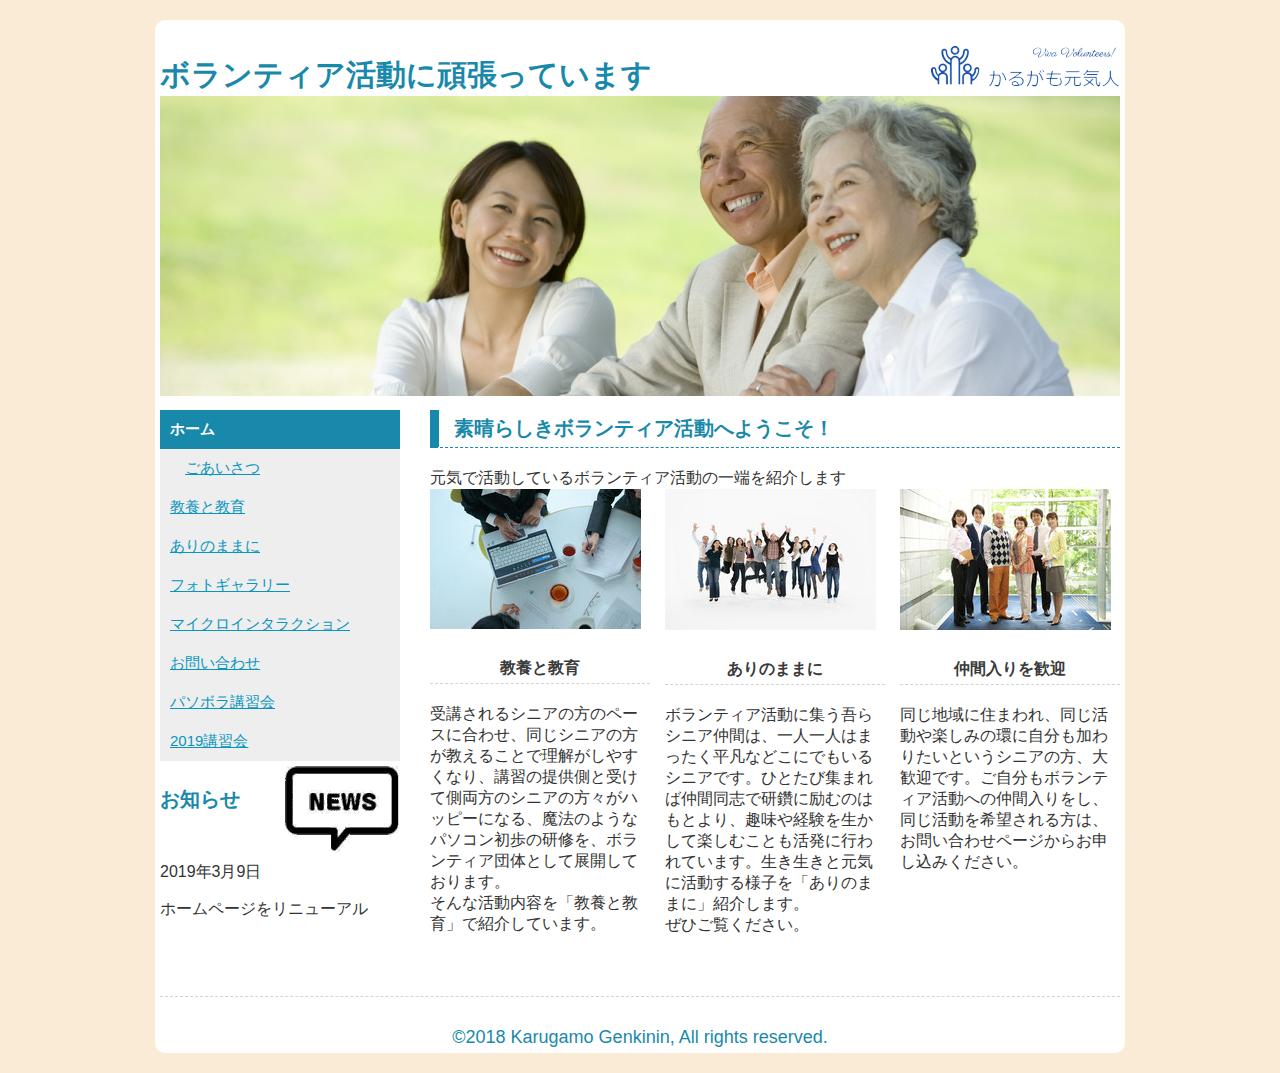
<file: index.html>
<!DOCTYPE html>
<html lang="ja">

<head>
    <meta charset="UTF-8">
    <title>カルガモ元気人</title>
    <link rel="stylesheet" href="css/base.css" type="text/css">
    <link rel="stylesheet" href="css/column3.css" type="text/css">


</head>

<body>
    <div id="container">
        <header>
            <h1>ボランティア活動に頑張っています
            </h1>
            <img src="images/header-1.jpg" alt="">
        </header>
        <main>
            <h1>素晴らしきボランティア活動へようこそ！</h1>
            <p>元気で活動しているボランティア活動の一端を紹介します</p>
            <div class="column">
                <div class="column3">
                    <figure><img src="images/top1.jpg" alt="教養と教育"></figure>
                    <h3>教養と教育</h3>
                    <p>受講されるシニアの方のペースに合わせ、同じシニアの方が教えることで理解がしやすくなり、講習の提供側と受けて側両方のシニアの方々がハッピーになる、魔法のようなパソコン初歩の研修を、ボランティア団体として展開しております。</p>
                    <p>そんな活動内容を「教養と教育」で紹介しています。</p>
                </div>
                <div class="column3">
                    <figure><img src="images/top2.jpg" alt="ありのままに"></figure>
                    <h3>ありのままに</h3>
                    <p>ボランティア活動に集う吾らシニア仲間は、一人一人はまったく平凡などこにでもいるシニアです。ひとたび集まれば仲間同志で研鑽に励むのはもとより、趣味や経験を生かして楽しむことも活発に行われています。生き生きと元気に活動する様子を「ありのままに」紹介します。　<br>
                        ぜひご覧ください。</p>
                </div>
                <div class="column3">
                    <figure><img src="images/top3.jpg" alt="仲間入りを歓迎"></figure>
                    <h3>仲間入りを歓迎</h3>
                    <p>同じ地域に住まわれ、同じ活動や楽しみの環に自分も加わりたいというシニアの方、大歓迎です。ご自分もボランティア活動への仲間入りをし、同じ活動を希望される方は、お問い合わせページからお申し込みください。</p>
                </div>
            </div>

        </main>

        <nav>
            <ul>
                <li><a class="current" href="">ホーム</a></li>
                <li><a class="level2" href="text/goaisatu.html">ごあいさつ</a></li>
                <li><a href="text/kyouyou.html">教養と教育</a></li>
                <li><a href="text/arinomamani.html">ありのままに</a></li>
                <li><a href="text/photogallery.html">フォトギャラリー</a></li>
                <li><a href="">マイクロインタラクション</a></li>
                <li><a href="">お問い合わせ</a></li>
                <li><a href="text/kosyu.html">パソボラ講習会</a></li>
                <li><a href="../../index.html">2019講習会</a></li>
            </ul>
            <figure><img src="images/osirase.gif" alt="osirase"></figure>
            <h1>お知らせ</h1>
            <p class="clear">2019年3月9日</p>
            <p>ホームページをリニューアル</p>
        </nav>

        <footer>
            <p>©2018 Karugamo Genkinin, All rights reserved.</p>
        </footer>
    </div>
</body>

</html>
</file>
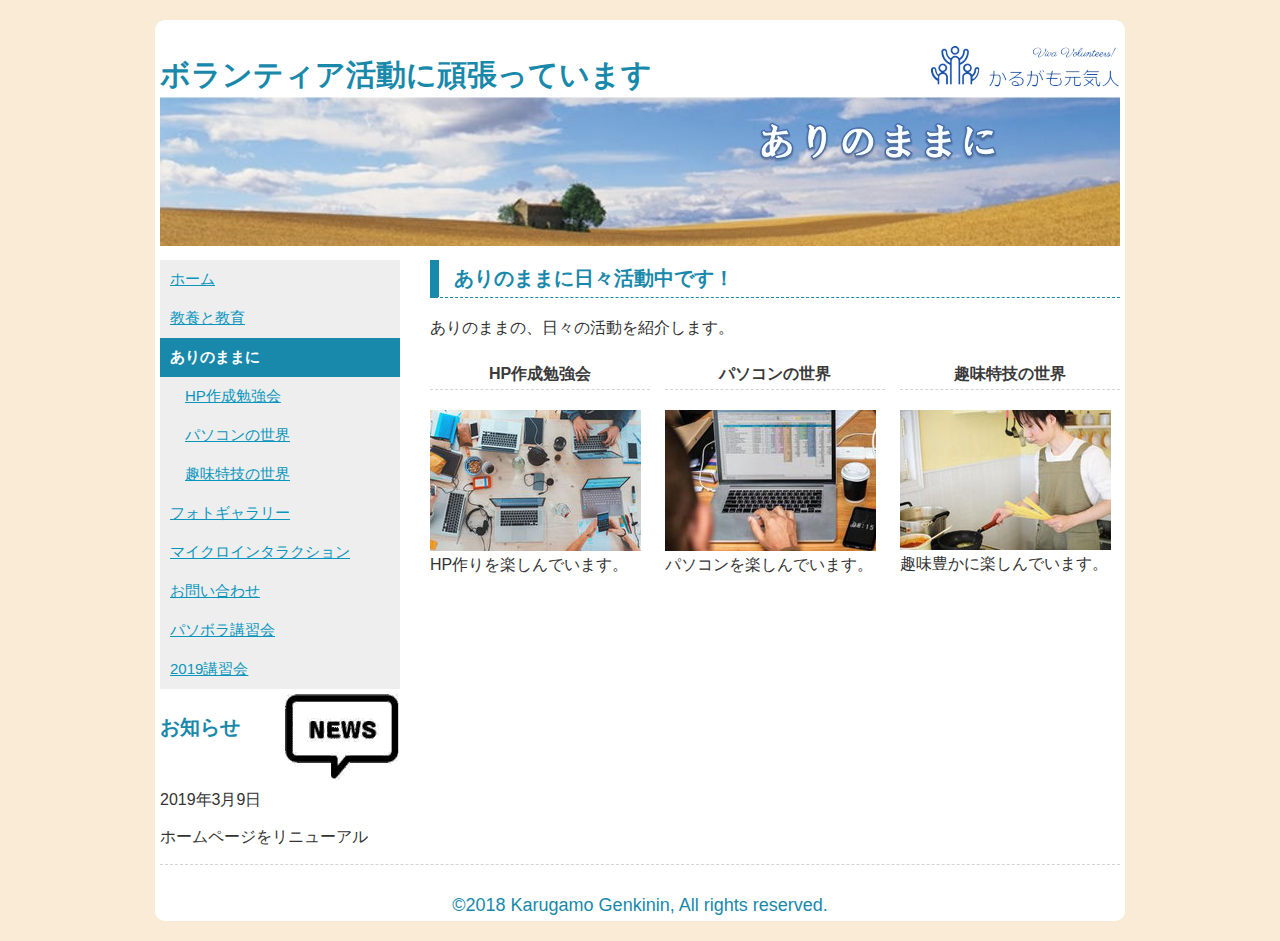
<file: text/arinomamani.html>
<!DOCTYPE html>
<html lang="ja">

<head>
    <meta charset="UTF-8">
    <title>カルガモ元気人</title>
    <link rel="stylesheet" href="../css/base.css" type="text/css">
    <link rel="stylesheet" href="../css/goaisatu.css" type="text/css">
    <link rel="stylesheet" href="../css/column3.css" type="text/css">



</head>

<body>
    <div id="container">
        <header>
            <h1>ボランティア活動に頑張っています
            </h1>
            <img src="../images/header-arinomamani.jpg" alt="">
        </header>
        <main>
            <h1>ありのままに日々活動中です！</h1>
            <p>ありのままの、日々の活動を紹介します。</p>
            <div class="column">
                <div class="column3">
                    <h3>HP作成勉強会</h3>
                    <figure><a href="hpbenkyou.html"><img src="../images/arinomamani1.jpg" alt=""></a>
                        <figcaption>HP作りを楽しんでいます。
                        </figcaption>
                    </figure>
                </div>
                <div class="column3">
                    <h3>パソコンの世界</h3>
                    <figure><a href="pasocon_pw.html"><img src="../images/arinomamani2.jpg" alt=""></a>
                        <figcaption>パソコンを楽しんでいます。
                        </figcaption>
                    </figure>
                </div>
                <div class="column3">
                    <h3>趣味特技の世界</h3>
                    <figure><a href="hobby.html"><img src="../images/arinomamani3.jpg" alt=""></a>
                        <figcaption>趣味豊かに楽しんでいます。
                        </figcaption>
                    </figure>
                </div>
            </div>
        </main>
        <nav>
            <ul>
                <li><a href="../index.html">ホーム</a></li>
                <!--    <li><a class="level2 current2" href="">ごあいさつ</a></li>-->
                <li><a href="kyouyou.html">教養と教育</a></li>
                <li><a class="current" href="">ありのままに</a></li>
                <li><a class="level2" href="hpbenkyou.html">HP作成勉強会</a></li>
                <li><a class="level2" href="">パソコンの世界</a></li>
                <li><a class="level2" href="">趣味特技の世界</a></li>
                <li><a href="photogallery.html">フォトギャラリー</a></li>
                <li><a href="micro.html">マイクロインタラクション</a></li>
                <li><a href="">お問い合わせ</a></li>
                <li><a href="kosyu.html">パソボラ講習会</a></li>
                <li><a href="http://kanto.me/pasobora10/30/index.html">2019講習会</a></li>
            </ul>
            <figure><img src="../images/osirase.gif" alt="osirase"></figure>

            <h1>お知らせ</h1>
            <p class="clear">2019年3月9日</p>
            <p>ホームページをリニューアル</p>
        </nav>

        <footer>
            <p>©2018 Karugamo Genkinin, All rights reserved.</p>
        </footer>
    </div>
</body>

</html>
</file>
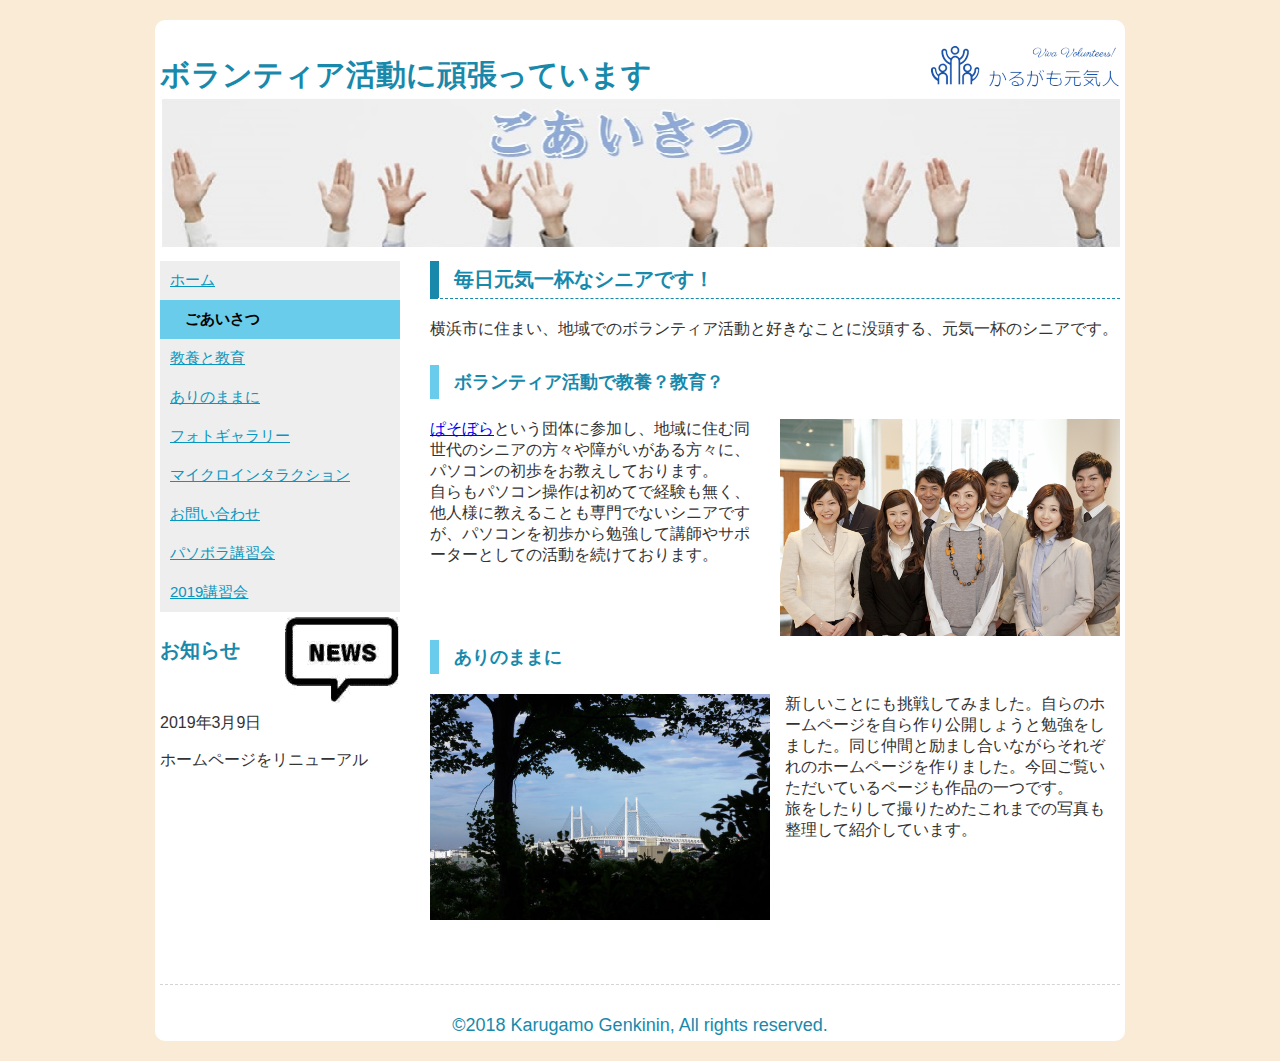
<file: text/goaisatu.html>
<!DOCTYPE html>
<html lang="ja">

<head>
    <meta charset="UTF-8">
    <title>カルガモ元気人</title>
    <link rel="stylesheet" href="../css/base.css" type="text/css">
    <link rel="stylesheet" href="../css/goaisatu.css" type="text/css">


</head>

<body>
    <div id="container">
        <header>
            <h1>ボランティア活動に頑張っています</h1>
            <img src="../images/header-aisatu.jpg" width="960" alt="">
        </header>
        <main>
            <h1>毎日元気一杯なシニアです！</h1>
            <p>横浜市に住まい、地域でのボランティア活動と好きなことに没頭する、元気一杯のシニアです。</p>
            <h2>ボランティア活動で教養？教育？</h2>
            <figure class="right"><img src="../images/aisatu1.jpg" width="340" alt=""></figure>
            <p><a href="https://pasoboranet.sakura.ne.jp/">ぱそぼら</a>という団体に参加し、地域に住む同世代のシニアの方々や障がいがある方々に、パソコンの初歩をお教えしております。</p>
            <p>自らもパソコン操作は初めてで経験も無く、他人様に教えることも専門でないシニアですが、パソコンを初歩から勉強して講師やサポーターとしての活動を続けております。</p>




            <h2 class="clear">ありのままに</h2>
            <figure class="left"><img src="../images/aisatu2.jpg" width="340" alt=""></figure>
            <p>新しいことにも挑戦してみました。自らのホームページを自ら作り公開しょうと勉強をしました。同じ仲間と励まし合いながらそれぞれのホームページを作りました。今回ご覧いただいているページも作品の一つです。<br>



                旅をしたりして撮りためたこれまでの写真も整理して紹介しています。</p>
        </main>

        <nav>
            <ul>
                <li><a href="../index.html">ホーム</a></li>
                <li><a class="level2 current2" href="">ごあいさつ</a></li>
                <li><a href="kyouyou.html">教養と教育</a></li>
                <li><a href="arinomamani.html">ありのままに</a></li>
                <li><a href="photogallery.html">フォトギャラリー</a></li>
                <li><a href="">マイクロインタラクション</a></li>
                <li><a href="">お問い合わせ</a></li>
                <li><a href="kosyu.html">パソボラ講習会</a></li>
                <li><a href="http://kanto.me/pasobora10/30/index.html">2019講習会</a></li>
            </ul>
            <figure><img src="../images/osirase.gif" alt="osirase"></figure>

            <h1>お知らせ</h1>
            <p class="clear">2019年3月9日</p>
            <p>ホームページをリニューアル</p>
        </nav>

        <footer>
            <p>©2018 Karugamo Genkinin, All rights reserved.</p>
        </footer>
    </div>
</body>

</html>
</file>
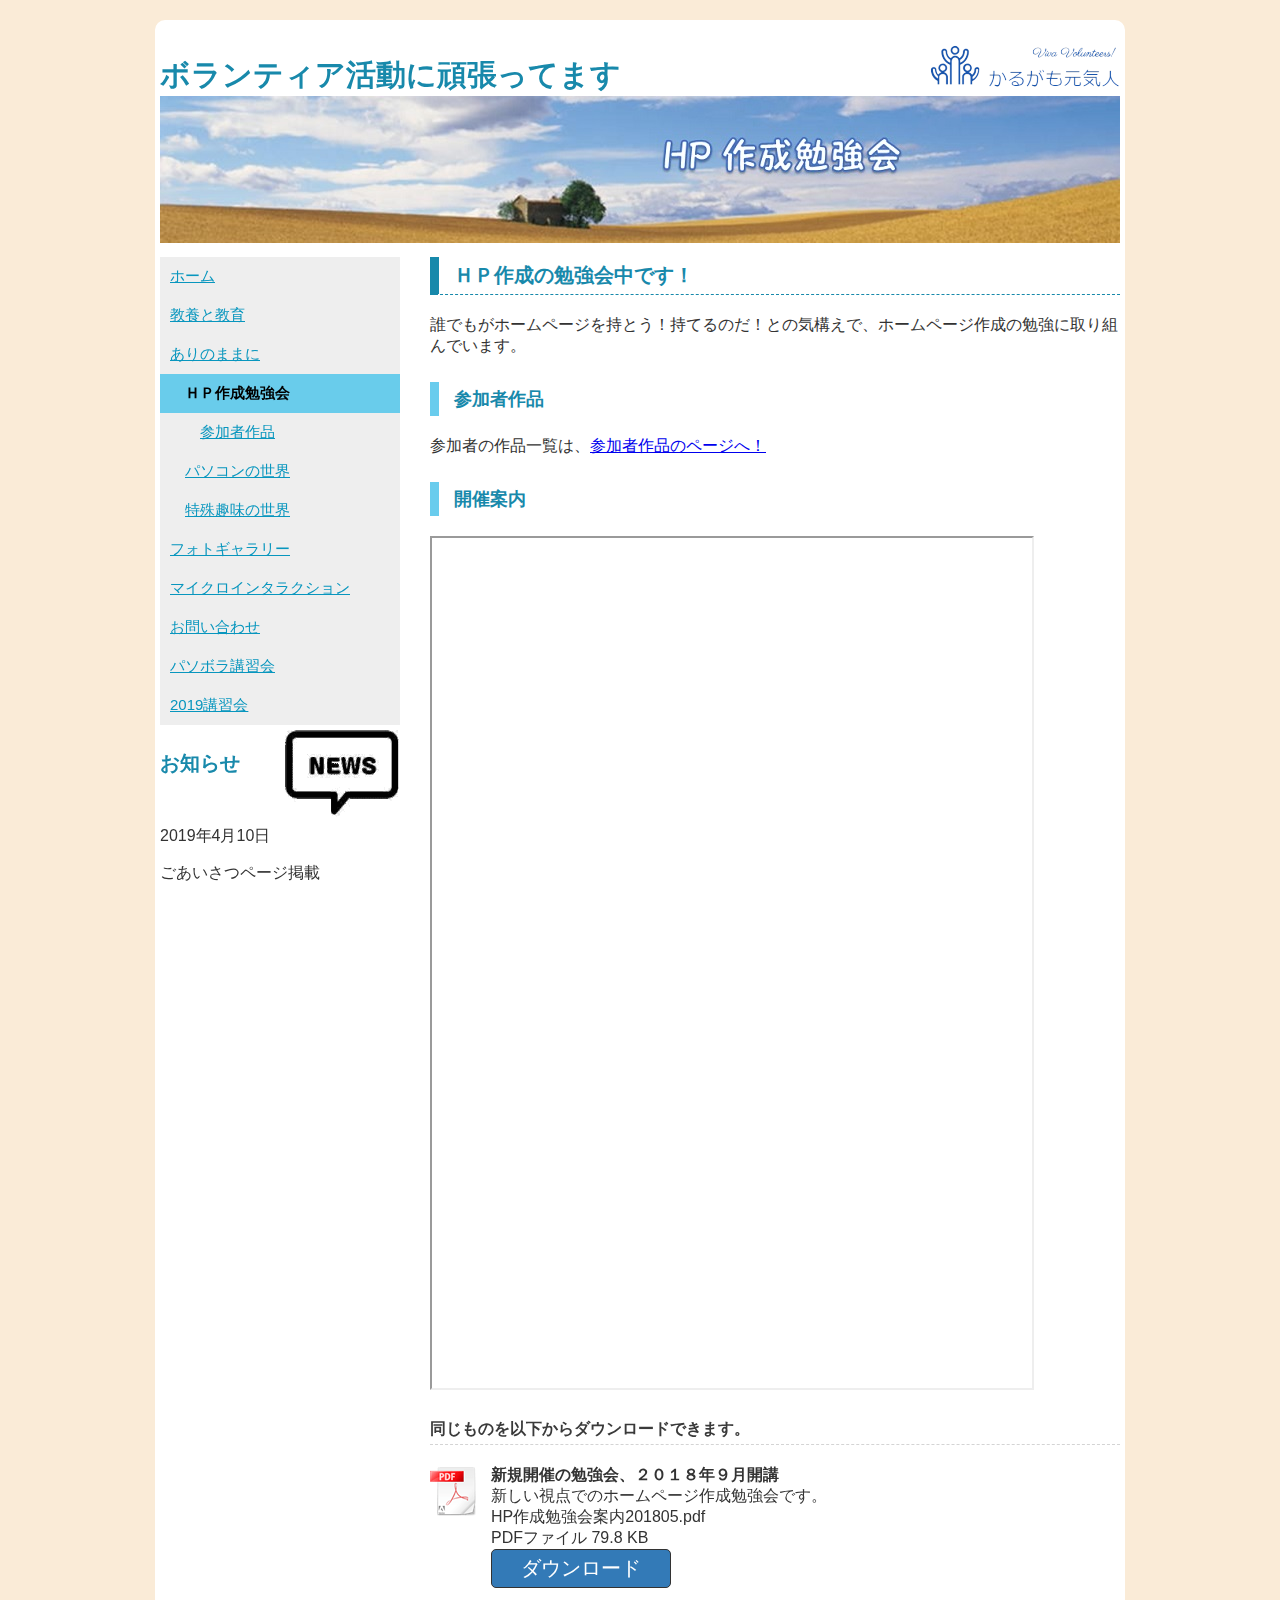
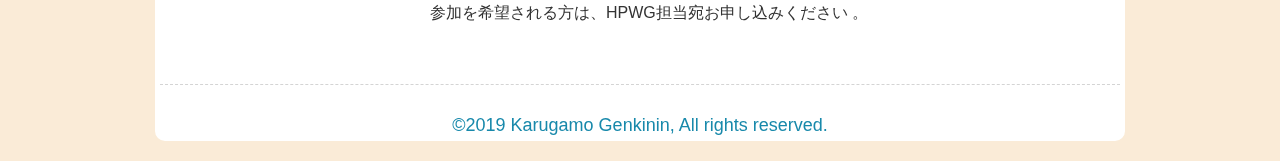
<file: text/hpbenkyou.html>
<!DOCTYPE html>
<html lang="ja">

<head>
    <meta charset="UTF-8">
    <title>ＨＰ作成勉強会</title>
    <link rel="stylesheet" href="../css/base.css" type="text/css">
    <link rel="stylesheet" href="../css/hp_sakusei.css">
    <!--<link rel="stylesheet" href="../css/kyouyou.css" type="text/css">-->
</head>

<body>
    <div id="container">
        <header>
            <h1>ボランティア活動に頑張ってます</h1>
            <img src="../images/header-hp1.jpg" alt="">
        </header>
        <main>
            <h1>ＨＰ作成の勉強会中です！</h1>
            <p>誰でもがホームページを持とう！持てるのだ！との気構えで、ホームページ作成の勉強に取り組んでいます。 </p>
            <h2>参加者作品</h2>
            <p>参加者の作品一覧は、<a href="pasocon_pw.html">参加者作品のページへ！</a></p>
            <h2>開催案内</h2>
            <iframe src="https://drive.google.com/file/d/10ExN8Br8LdPiVnD4yDyXGEPk4zMh2OV0/preview" width="600px" height="850px"></iframe>
            <h3>同じものを以下からダウンロードできます。</h3>
            <div class="pdf">
                <figure><a href="../pdf/benkyoukai.pdf"><img src="../images/pdf.png" width="51" alt=""></a></figure>
                <div>
                    <p class="bold">新規開催の勉強会、２０１８年９月開講</p>
                    <p>新しい視点でのホームページ作成勉強会です。<br> HP作成勉強会案内201805.pdf<br> PDFファイル 79.8 KB </p>
                    <p class="dl"><a href="../pdf/benkyoukai.pdf">ダウンロード</a></p>
                </div>
            </div>
            <p>参加を希望される方は、HPWG担当宛お申し込みください 。</p>
        </main>
        <nav>
            <ul>
                <li><a href="../index.html">ホーム</a></li>
                <!--<li><a class="level2 current2" href="">ごあいさつ</a></li>-->
                <li><a href="kyouyou.html">教養と教育</a></li>
                <li><a href="arinomamani.html">ありのままに</a></li>
                <li><a class="level2 current2" href="">ＨＰ作成勉強会</a></li>
                <li><a class="level3" href="pasocon_pw.html">参加者作品</a></li>
                <li><a class="level2" href="pasocon_pw.html">パソコンの世界</a></li>
                <li><a class="level2" href="hobby.html">特殊趣味の世界</a></li>
                <li><a href="photogallery.html">フォトギャラリー</a></li>
                <li><a href="micro-interaction.html">マイクロインタラクション</a></li>
                <li><a href="">お問い合わせ</a></li>
                <li><a href="koushu.html">パソボラ講習会</a></li>
                <li><a href="http://kanto.me/pasobora10/30/index.html">2019講習会</a></li>
            </ul>
            <figure><img src="../images/osirase.gif" alt="osirase"></figure>
            <h1>お知らせ</h1>
            <p class="clear">2019年4月10日</p>
            <p>ごあいさつページ掲載</p>
        </nav>
        <footer>
            <p> ©2019 Karugamo Genkinin, All rights reserved.</p>
        </footer>
    </div>
</body>

</html>
</file>
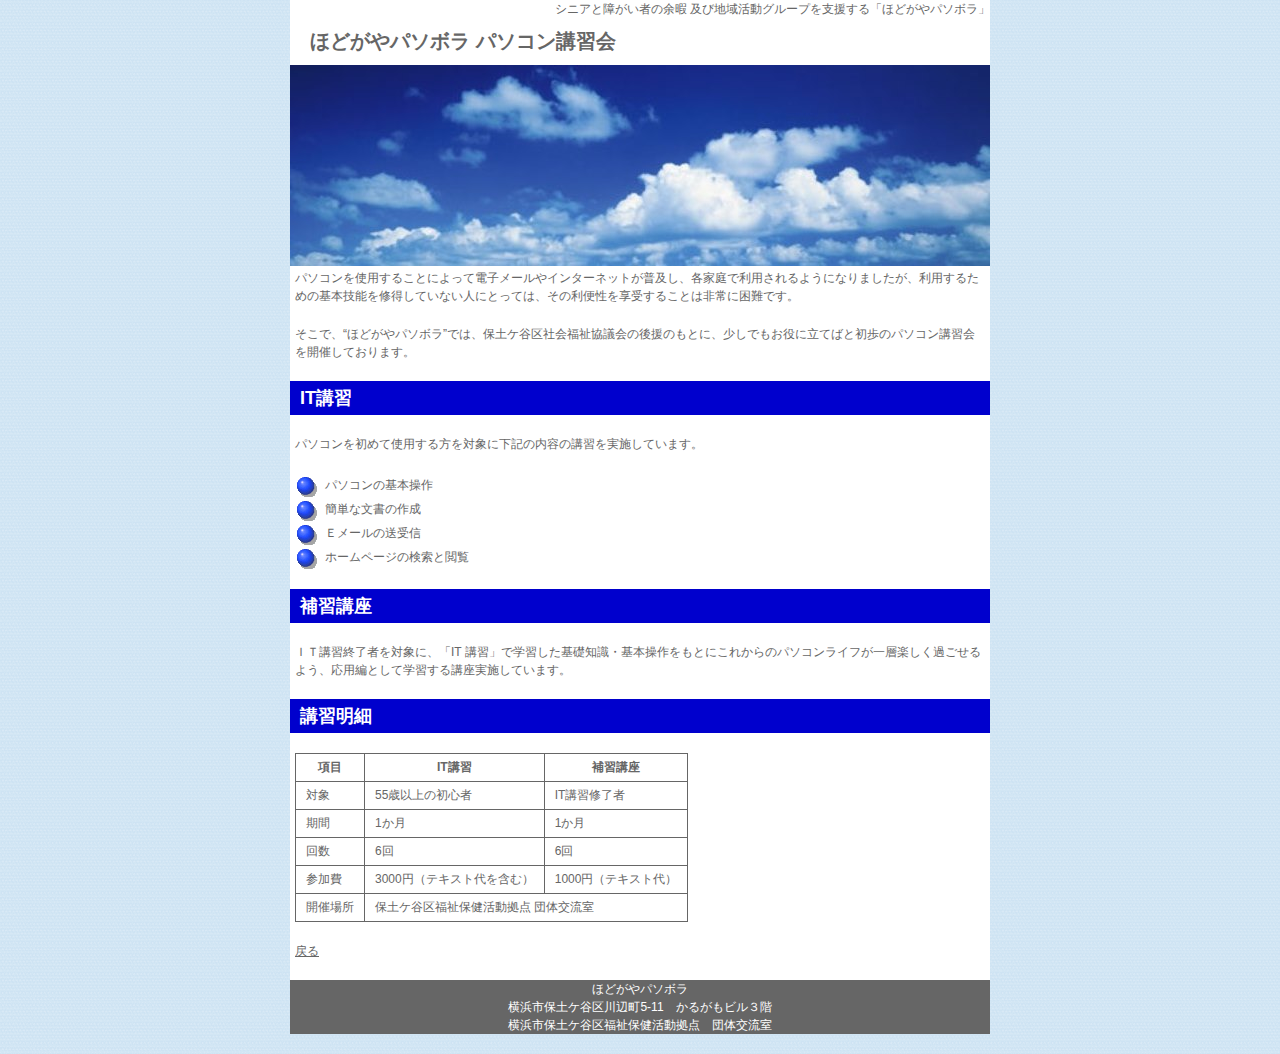
<file: text/kosyu.html>
<!DOCTYPE html>
<html lang="en">

<head>
    <meta charset="UTF-8">
    <title>講習会</title>
    <link rel="stylesheet" href="../css/kosyu.css" type="text/css">
</head>

<body>
    <div id="container">
        <header>
            <p>シニアと障がい者の余暇 及び地域活動グループを支援する「ほどがやパソボラ」</p>
            <h1>ほどがやパソボラ パソコン講習会</h1>
            <img src="../images/top.jpg" alt="トップ画像">
        </header>
        <article>
            <p>パソコンを使用することによって電子メールやインターネットが普及し、各家庭で利用されるようになりましたが、利用するための基本技能を修得していない人にとっては、その利便性を享受することは非常に困難です。</p>
            <p>そこで、“ほどがやパソボラ”では、保土ケ谷区社会福祉協議会の後援のもとに、少しでもお役に立てばと初歩のパソコン講習会を開催しております。</p>
            <h2>IT講習</h2>
            <p>パソコンを初めて使用する方を対象に下記の内容の講習を実施しています。</p>
            <ul>
                <li>パソコンの基本操作</li>
                <li>簡単な文書の作成</li>
                <li>Ｅメールの送受信</li>
                <li>ホームページの検索と閲覧</li>
            </ul>

            <h2>補習講座</h2>

            <p>ＩＴ講習終了者を対象に、「IT 講習」で学習した基礎知識・基本操作をもとにこれからのパソコンライフが一層楽しく過ごせるよう、応用編として学習する講座実施しています。</p>
            <h2>講習明細</h2>
            <table border="1">

                <tr>
                    <th>項目</th>
                    <th>IT講習</th>
                    <th>補習講座</th>
                </tr>
                <tr>
                    <td>対象</td>
                    <td>55歳以上の初心者</td>
                    <td>IT講習修了者</td>
                </tr>
                <tr>
                    <td>期間</td>
                    <td>1か月</td>
                    <td>1か月</td>
                </tr>
                <tr>
                    <td>回数</td>
                    <td>6回</td>
                    <td>6回</td>
                </tr>
                <tr>
                    <td>参加費</td>
                    <td>3000円（テキスト代を含む）</td>
                    <td>1000円（テキスト代）</td>
                </tr>
                <tr>
                    <td>開催場所</td>
                    <td colspan="2"> 保土ケ谷区福祉保健活動拠点 団体交流室</td>
                </tr>
            </table>
        </article>
        <p><a href="../index.html">戻る</a></p>
        <footer>
            <p>ほどがやパソボラ<br>
                横浜市保土ケ谷区川辺町5-11　かるがもビル３階<br>
                横浜市保土ケ谷区福祉保健活動拠点　団体交流室</p>
        </footer>
    </div>
</body>

</html>
</file>
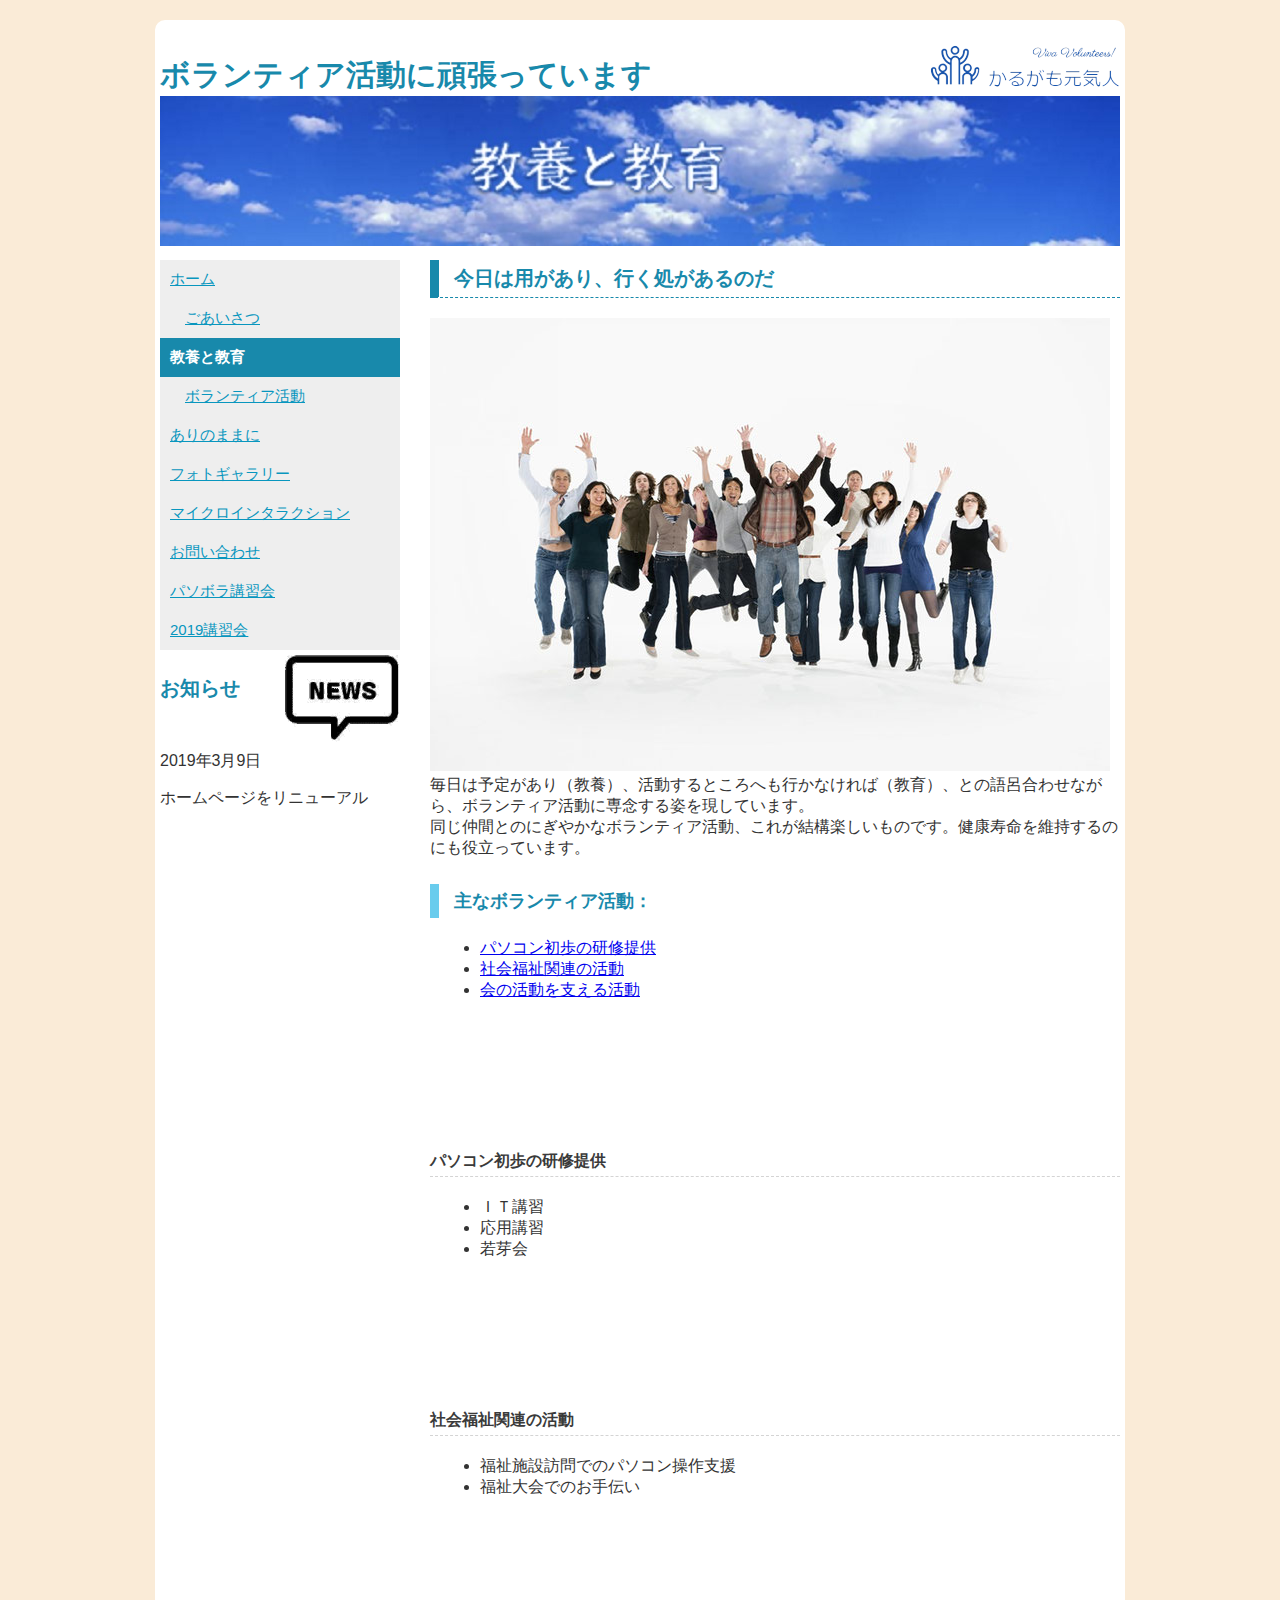
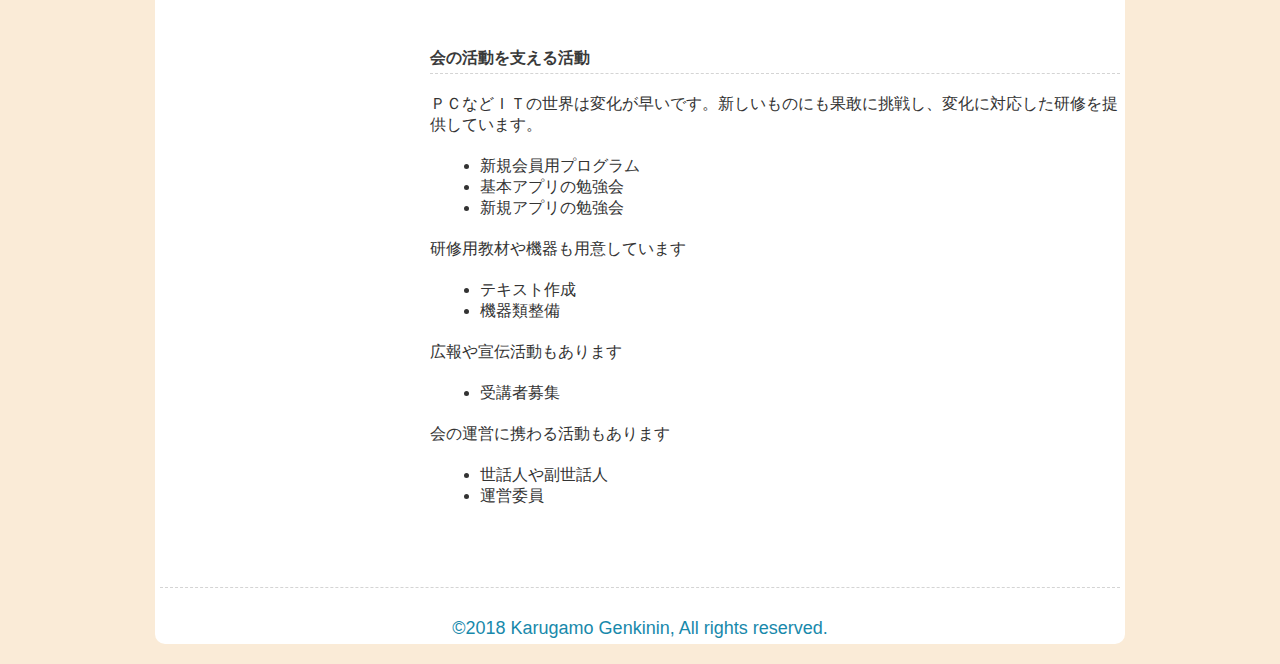
<file: text/kyouyou.html>
<!DOCTYPE html>
<html lang="ja">

<head>
    <meta charset="UTF-8">
    <title>カルガモ元気人</title>
    <link rel="stylesheet" href="../css/base.css" type="text/css">
    <link rel="stylesheet" href="../css/kyouiku.css" type="text/css">


</head>

<body>
    <div id="container">
        <header>
            <h1>ボランティア活動に頑張っています
            </h1>
            <img src="../images/header-kyouyou1.jpg" alt="">
        </header>
        <main>
            <h1>今日は用があり、行く処があるのだ</h1>
            <img src="../images/kyouyou.jpg" alt="">
            <p>毎日は予定があり（教養）、活動するところへも行かなければ（教育）、との語呂合わせながら、ボランティア活動に専念する姿を現しています。<br>

                同じ仲間とのにぎやかなボランティア活動、これが結構楽しいものです。健康寿命を維持するのにも役立っています。</p>



            <h2>主なボランティア活動：</h2>
            <ul>
                <li><a href="#n1">パソコン初歩の研修提供</a></li>
                <li><a href="#n2">社会福祉関連の活動</a></li>
                <li><a href="#n3">会の活動を支える活動</a></li>
            </ul>


            <h3 id="n1">パソコン初歩の研修提供</h3>
            <ul>
                <li>ＩＴ講習</li>
                <li>応用講習</li>
                <li>若芽会</li>
            </ul>
            <h3 id="n2">社会福祉関連の活動</h3>
            <ul>
                <li>福祉施設訪問でのパソコン操作支援</li>
                <li>福祉大会でのお手伝い</li>
            </ul>


            <h3 id="n3">会の活動を支える活動</h3>
            <p>ＰＣなどＩＴの世界は変化が早いです。新しいものにも果敢に挑戦し、変化に対応した研修を提供しています。</p>

            <ul>
                <li>新規会員用プログラム</li>
                <li>基本アプリの勉強会</li>
                <li>新規アプリの勉強会</li>
            </ul>
            <p>研修用教材や機器も用意しています</p>

            <ul>
                <li>テキスト作成</li>
                <li>機器類整備</li>
            </ul>
            <p>広報や宣伝活動もあります</p>

            <ul>
                <li>受講者募集</li>
            </ul>


            <p>会の運営に携わる活動もあります</p>

            <ul>
                <li>世話人や副世話人</li>
                <li>運営委員</li>
            </ul>
        </main>

        <nav>
            <ul>
                <li><a href="../index.html">ホーム</a></li>
                <ul>
                    <li><a class="level2" href="goaisatu.html">ごあいさつ</a></li>
                </ul>
                <li><a class="current" href="">教養と教育</a></li>
                <li><a class="level2" href="volunteer.html">ボランティア活動</a></li>
                <li><a href="arinomamani.html">ありのままに</a></li>
                <li><a href="">フォトギャラリー</a></li>
                <li><a href="">マイクロインタラクション</a></li>
                <li><a href="">お問い合わせ</a></li>
                <li><a href="kosyu.html">パソボラ講習会</a></li>
                <li><a href="http://kanto.me/pasobora10/30/index.html">2019講習会</a></li>
            </ul>
            <figure><img src="../images/osirase.gif" alt="osirase"></figure>

            <h1>お知らせ</h1>
            <p class="clear">2019年3月9日</p>
            <p>ホームページをリニューアル</p>
        </nav>

        <footer>
            <p>©2018 Karugamo Genkinin, All rights reserved.</p>
        </footer>
    </div>
</body>

</html>
</file>
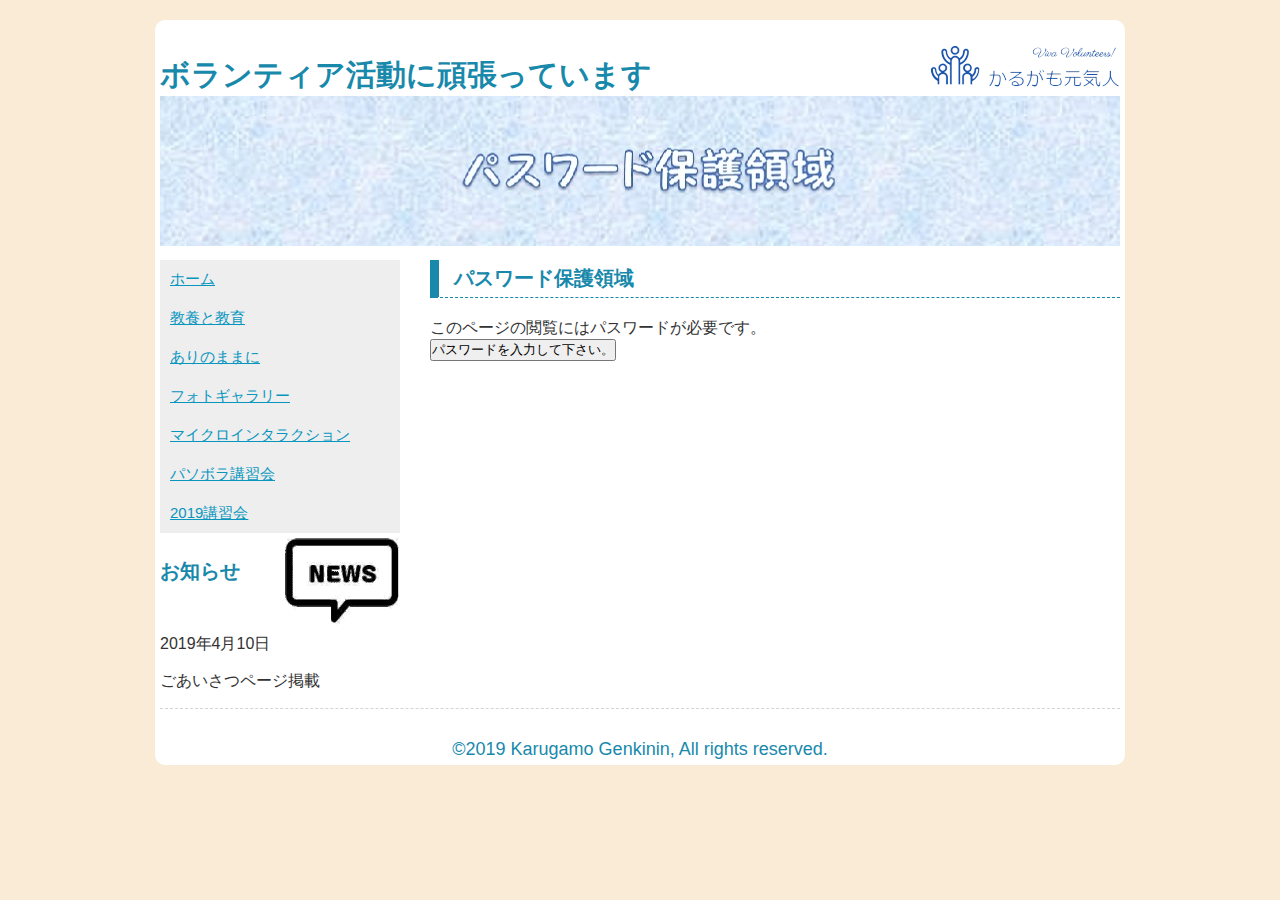
<file: text/pasocon_pw.html>
<!DOCTYPE html>
<html lang="ja">

<head>
    <meta charset="UTF-8">
    <title>カルガモ元気人</title>
    <link rel="stylesheet" href="../css/base.css" type="text/css">
    <!--<link rel="stylesheet" href="../css/goaisatu.css" type="text/css">-->
    <!--<link rel="stylesheet" href="../css/column3.css" type="text/css">-->
    <script type="text/javascript">
        <!--
        function myEnter() {
            myPassWord = prompt("パスワードを入力してください", "");
            if (myPassWord != "" && myPassWord != null) {
                location.href = myPassWord + ".html";
            }
        }
        // -->
    </script>

</head>

<body>
    <div id="container">
        <header>
            <h1>ボランティア活動に頑張っています
            </h1>
            <img src="../images/header-password.jpg" width="960" alt="">
        </header>
        <main>
            <h1>パスワード保護領域</h1>
            <p>このページの閲覧にはパスワードが必要です。</p>
            <form>
                <input type="button" value="パスワードを入力して下さい。" onclick="myEnter()">
            </form>
            <p> </p>
            <!--<p>参加者作品のパスワード：sakuhin</p>
         <p>パソコンの世界のパスワード：pasocon</p>-->

        </main>
        <nav>
            <ul>
                <li><a href="../index.html">ホーム</a></li>
                <!--<li><a class="level2 current2" href="">ごあいさつ</a></li>-->
                <li><a href="kyouyou.html">教養と教育</a></li>
                <li><a href="arinomamani.html">ありのままに</a></li>
                <!--<li><a class="level2 current2" href="">ＨＰ作成の勉強会</a></li>　　　　　　　　　　
                <li><a class="level2" href="">パソコンの世界</a></li>-->
                <li><a href="photogallery.html">フォトギャラリー</a></li>
                <!--<li><a class="level2 current2" href="">我が街</a></li>
                <li><a class="level2" href="tabi.html">旅の写真</a></li>
                <li><a class="level2" href="hana.html">花の写真</a></li>-->
                <li><a href="micro-interaction.html">マイクロインタラクション</a></li>
                <!--<li><a href="">お問い合わせ</a></li>-->
                <li><a href="kosyu.html">パソボラ講習会</a></li>
                <li><a href="http://kanto.me/pasobora10/30/index.html">2019講習会</a></li>
            </ul>
            <figure><img src="../images/osirase.gif" alt="osirase"></figure>
            <h1>お知らせ</h1>
            <p class="clear">2019年4月10日</p>
            <p>ごあいさつページ掲載</p>
        </nav>
        <footer>
            <p> ©2019 Karugamo Genkinin, All rights reserved.</p>
        </footer>
    </div>
</body>

</html>
</file>
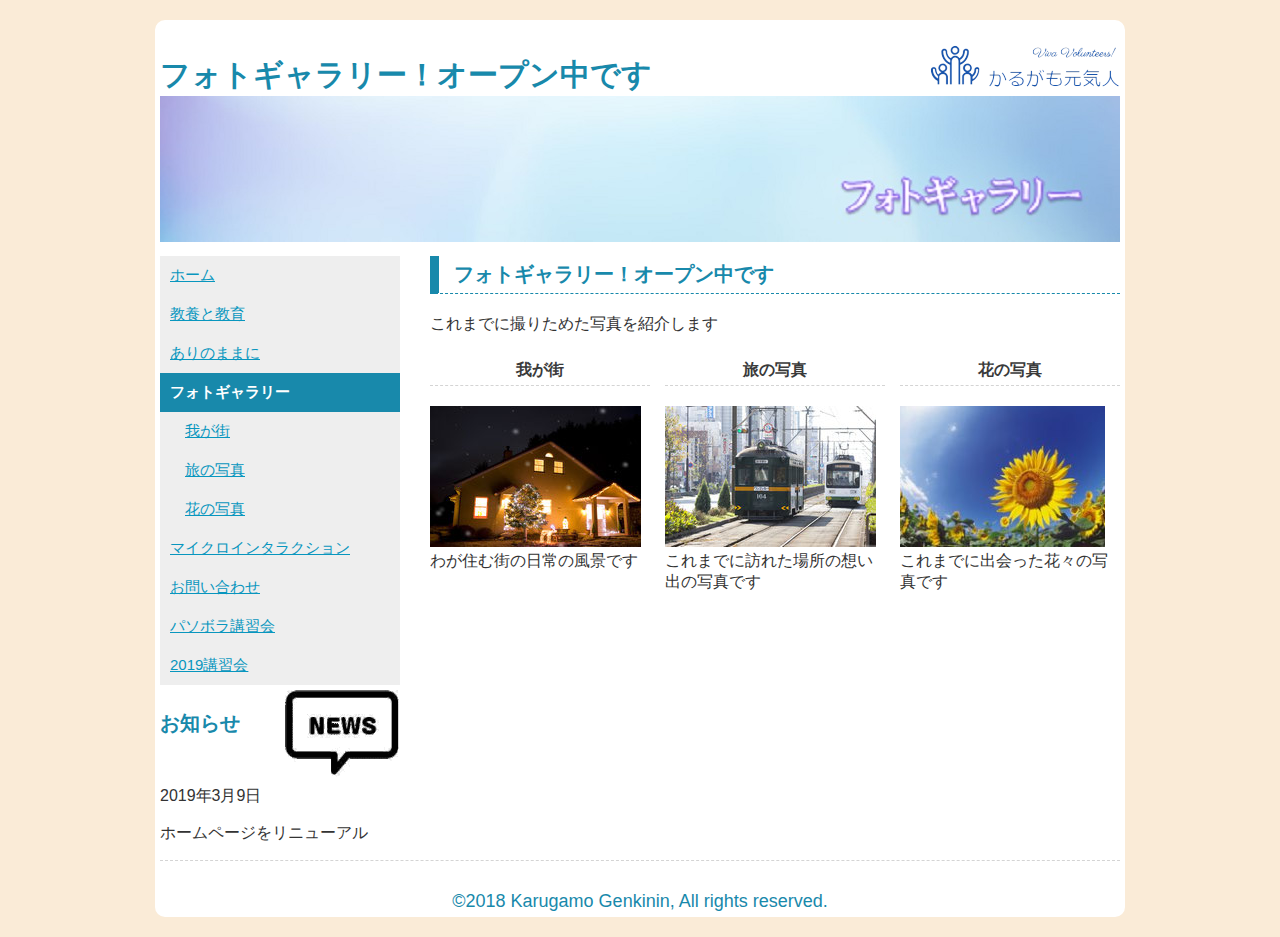
<file: text/photogallery.html>
<!DOCTYPE html>
<html lang="ja">

<head>
    <meta charset="UTF-8">
    <title>カルガモ元気人</title>
    <link rel="stylesheet" href="../css/base.css" type="text/css">
    <link rel="stylesheet" href="../css/goaisatu.css" type="text/css">
    <link rel="stylesheet" href="../css/column3.css" type="text/css">



</head>

<body>
    <div id="container">
        <header>
            <h1>フォトギャラリー！オープン中です
            </h1>
            <img src="../images/header-photogallery1.jpg" width="960" alt="">
        </header>
        <main>
            <h1>フォトギャラリー！オープン中です</h1>
            <p>これまでに撮りためた写真を紹介します</p>
            <div class="column">
                <div class="column3">
                    <h3>我が街</h3>
                    <figure><a href="wagamati.html"><img src="../images/photogallery1.jpg" alt="我が街"></a>
                        <figcaption>わが住む街の日常の風景です
                        </figcaption>

                    </figure>
                </div>
                <div class="column3">
                    <h3>旅の写真</h3>
                    <figure><a href="tabi.html"><img src="../images/photogallery2.jpg" alt="旅の写真"></a>
                        <figcaption>これまでに訪れた場所の想い出の写真です
                        </figcaption>
                    </figure>
                </div>
                <div class="column3">
                    <h3>花の写真</h3>
                    <figure><a href="hana.html"><img src="../images/photogallery3.jpg" alt="花の写真"></a>
                        <figcaption>これまでに出会った花々の写真です
                        </figcaption>
                    </figure>
                </div>
            </div>
        </main>
        <nav>
            <ul>
                <li><a href="../index.html">ホーム</a></li>
                <!--    <li><a class="level2 current2" href="">ごあいさつ</a></li>-->
                <li><a href="kyouyou.html">教養と教育</a></li>
                <li><a href="arinomamani.html">ありのままに</a></li>
                <li><a class="current" href="">フォトギャラリー</a></li>
                <li><a class="level2" href="wagamati.html">我が街</a></li>
                <li><a class="level2" href="tabi.html">旅の写真</a></li>
                <li><a class="level2" href="hana.html">花の写真</a></li>
                <li><a href="micro.html">マイクロインタラクション</a></li>
                <li><a href="">お問い合わせ</a></li>
                <li><a href="kosyu.html">パソボラ講習会</a></li>
                <li><a href="http://kanto.me/pasobora10/30/index.html">2019講習会</a></li>
            </ul>
            <figure><img src="../images/osirase.gif" alt="osirase"></figure>

            <h1>お知らせ</h1>
            <p class="clear">2019年3月9日</p>
            <p>ホームページをリニューアル</p>
        </nav>

        <footer>
            <p>©2018 Karugamo Genkinin, All rights reserved.</p>
        </footer>
    </div>
</body>

</html>
</file>
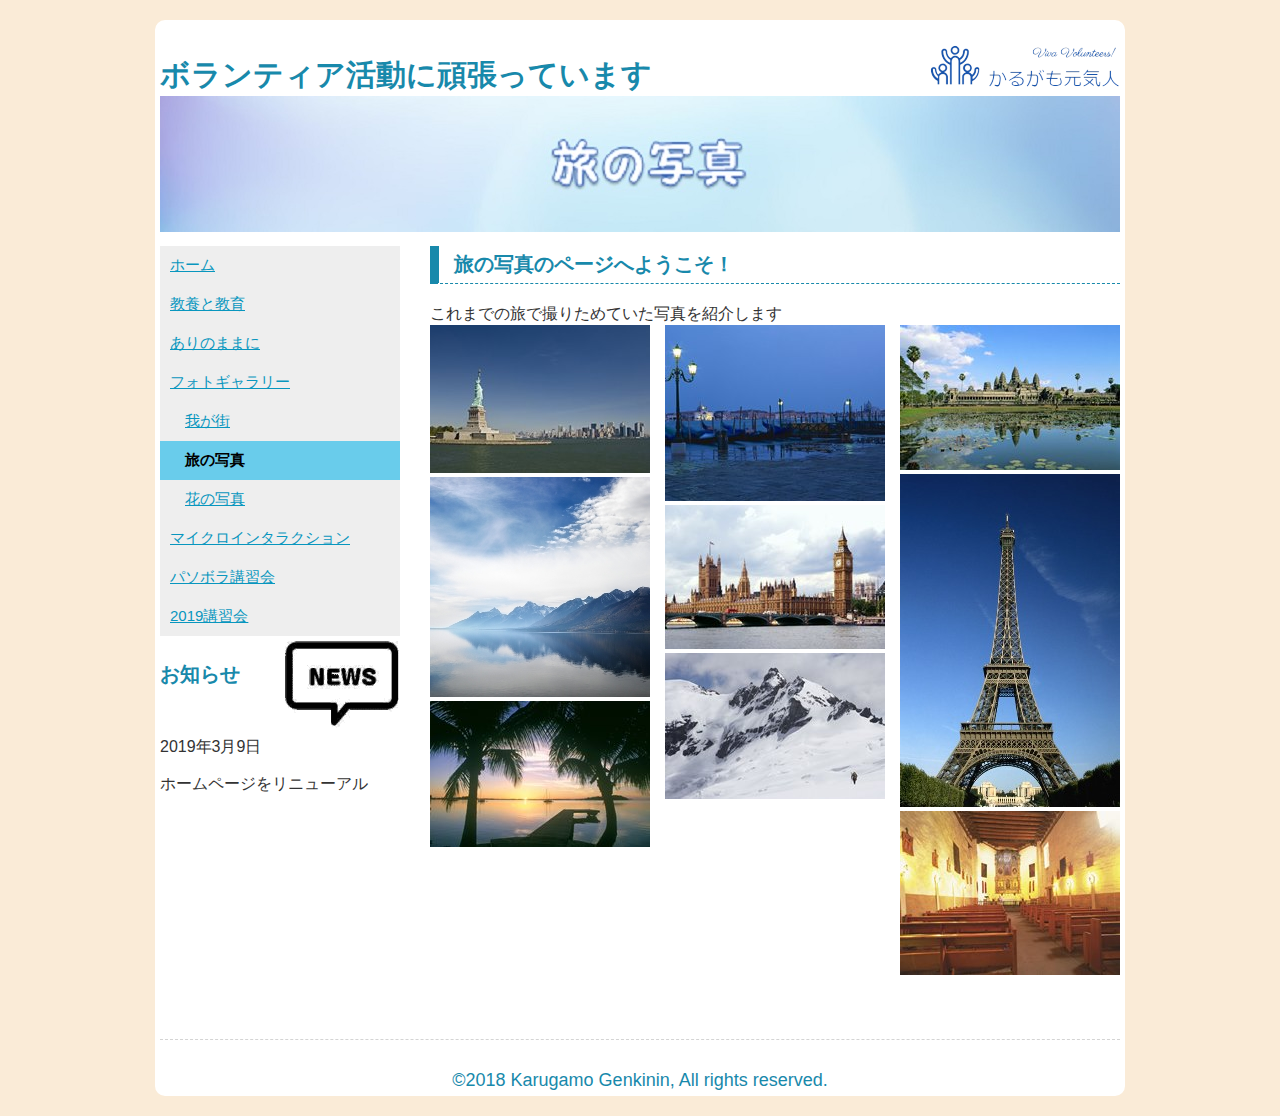
<file: text/tabi.html>
<!DOCTYPE html>
<html lang="ja">

<head>
    <meta charset="UTF-8">
    <title>旅の写真</title>
    <link rel="stylesheet" href="../css/base.css" type="text/css">
    <link rel="stylesheet" href="../css/column3.css" type="text/css">
</head>

<body>
    <div id="container">
        <header>
            <h1>ボランティア活動に頑張っています
            </h1>
            <img src="../images/header-tabi.jpg" width="960" alt="旅の写真">
        </header>
        <main>
            <h1>旅の写真のページへようこそ！</h1>
            <p>これまでの旅で撮りためていた写真を紹介します</p>
            <div class="column">
                <figure class="column3">
                    <img src="../images/tabi1.jpg" with="220" alt="">
                    <img src="../images/tabi4.jpg" with="220" alt="">
                    <img src="../images/tabi7.jpg" with="220" alt="">
                </figure>
                <figure class="column3">
                    <img src="../images/tabi2.jpg" with="220" alt="">
                    <img src="../images/tabi5.jpg" with="220" alt="">
                    <img src="../images/tabi8.jpg" with="220" alt="">
                </figure>


                <figure class="column3">
                    <img src="../images/tabi3.jpg" with="220" alt="">
                    <img src="../images/tabi6.jpg" with="220" alt="">
                    <img src="../images/tabi9.jpg" with="220" alt="">
                </figure>
            </div>
        </main>

        <nav>
            <ul>
                <li><a href="../index.html">ホーム</a></li>
                <!--    <li><a class="level2 current2" href="">ごあいさつ</a></li>-->
                <li><a href="kyouyou.html">教養と教育</a></li>
                <li><a href="arinomamani.html">ありのままに</a></li>
                <li><a href="photogallery.html">フォトギャラリー</a></li>
                <li><a class="level2" href="wagamati.html">我が街</a></li>
                <li><a class="level2 current2" href="">旅の写真</a></li>
                <li><a class="level2" href="hana.html">花の写真</a></li>
                <li><a href="micro.html">マイクロインタラクション</a></li>
                <!--<li><a href="">お問い合わせ</a></li>-->
                <li><a href="kosyu.html">パソボラ講習会</a></li>
                <li><a href="http://kanto.me/pasobora10/30/index.html">2019講習会</a></li>
            </ul>
            <figure><img src="../images/osirase.gif" alt="osirase"></figure>

            <h1>お知らせ</h1>
            <p class="clear">2019年3月9日</p>
            <p>ホームページをリニューアル</p>
        </nav>

        <footer>
            <p>©2018 Karugamo Genkinin, All rights reserved.</p>
        </footer>
    </div>
</body>

</html>
</file>
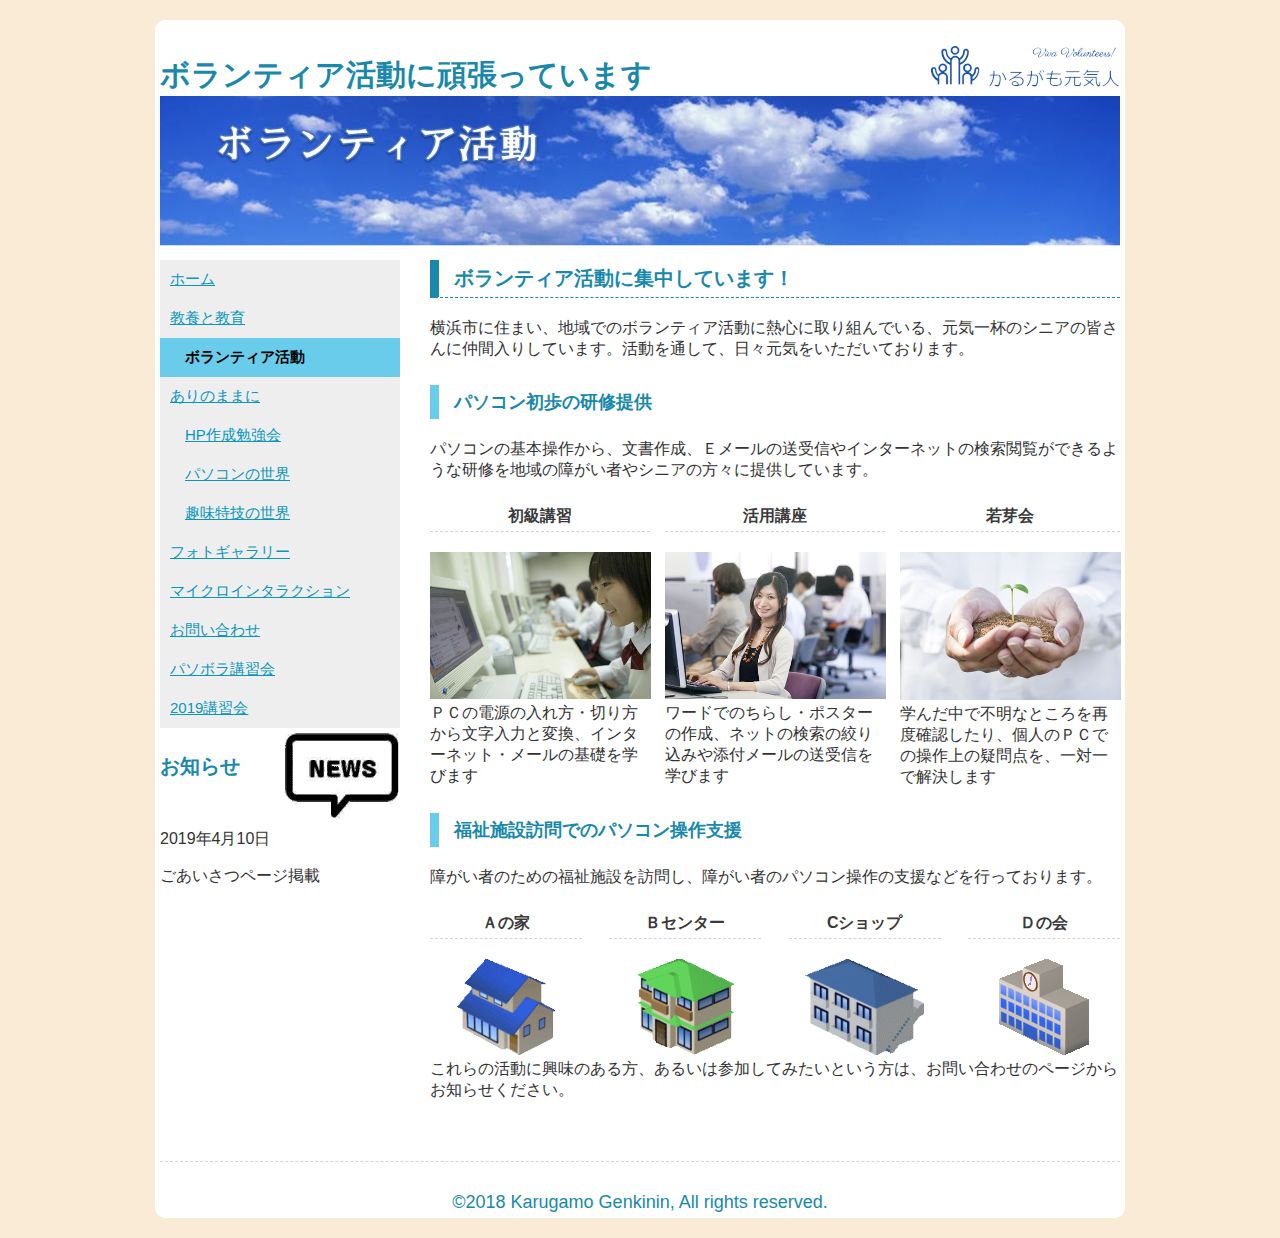
<file: text/volunteer.html>
<!DOCTYPE html>
<html lang="ja">

<head>
    <meta charset="UTF-8">
    <title>カルガモ元気人</title>
    <link rel="stylesheet" href="../css/base.css" type="text/css">
    <link rel="stylesheet" href="../css/column3.css" type="text/css">
    <link rel="stylesheet" href="../css/column4.css" type="text/css">
</head>

<body>
    <div id="container">
        <header>
            <h1>ボランティア活動に頑張っています</h1>
            <img src="../images/header-volunteer.jpg" width="960" alt="">
        </header>
        <main>
            <h1>ボランティア活動に集中しています！</h1>
            <p>横浜市に住まい、地域でのボランティア活動に熱心に取り組んでいる、元気一杯のシニアの皆さんに仲間入りしています。活動を通して、日々元気をいただいております。</p>
            <h2>パソコン初歩の研修提供</h2>
            <p>パソコンの基本操作から、文書作成、Ｅメールの送受信やインターネットの検索閲覧ができるような研修を地域の障がい者やシニアの方々に提供しています。</p>

            <div class="column">
                <div class="column3">
                    <h3>初級講習</h3>
                    <figure><img src="../images/v1.jpg" width="221" alt="">
                        <figcaption>
                            ＰＣの電源の入れ方・切り方から文字入力と変換、インターネット・メールの基礎を学びます
                        </figcaption>
                    </figure>
                </div>
                <div class="column3">
                    <h3>活用講座</h3>
                    <figure><img src="../images/v2.jpg" width="221" alt="">
                        <figcaption>ワードでのちらし・ポスターの作成、ネットの検索の絞り込みや添付メールの送受信を学びます
                        </figcaption>
                    </figure>
                </div>
                <div class="column3">
                    <h3>若芽会</h3>
                    <figure><img src="../images/v3.jpg" width="221" alt="">
                        <figcaption>学んだ中で不明なところを再度確認したり、個人のＰＣでの操作上の疑問点を、一対一で解決します
                        </figcaption>
                    </figure>
                </div>
            </div>
            <h2>福祉施設訪問でのパソコン操作支援</h2>
            <p>障がい者のための福祉施設を訪問し、障がい者のパソコン操作の支援などを行っております。</p>
            <div class="column">
                <div class="column4">
                    <h3>Ａの家</h3>
                    <figure><img src="../images/v4.gif" width="" alt="">
                    </figure>
                </div>
                <div class="column4">
                    <h3>Ｂセンター</h3>
                    <figure><img src="../images/v5.gif" width="" alt="">
                    </figure>
                </div>
                <div class="column4">
                    <h3>Cショップ</h3>
                    <figure><img src="../images/v6.gif" width="" alt="">
                    </figure>
                </div>
                <div class="column4">
                    <h3>Ｄの会</h3>
                    <figure><img src="../images/v7.gif" width="" alt="">
                    </figure>
                </div>
            </div>
            <p>これらの活動に興味のある方、あるいは参加してみたいという方は、お問い合わせのページからお知らせください。</p>

        </main>
        <nav>
            <ul>
                <li><a href="../index.html">ホーム</a></li>
                <!--    <li><a class="level2 current2" href="">ごあいさつ</a></li>-->
                <li><a href="kyouyou.html">教養と教育</a></li>
                <li><a class="level2 current2" href="">ボランティア活動</a></li>
                <li><a href="arinomamani.html">ありのままに</a></li>
                <li><a class="level2" href="hpbenkyou.html">HP作成勉強会</a></li>
                <li><a class="level2" href="">パソコンの世界</a></li>
                <li><a class="level2" href="">趣味特技の世界</a></li>
                <li><a href="photogallery.html">フォトギャラリー</a></li>
                <li><a href="micro.html">マイクロインタラクション</a></li>
                <li><a href="">お問い合わせ</a></li>
                <li><a href="kosyu.html">パソボラ講習会</a></li>
                <li><a href="http://kanto.me/pasobora10/30/index.html">2019講習会</a></li>
            </ul>
            <figure><img src="../images/osirase.gif" alt="osirase"></figure>

            <h1>お知らせ</h1>
            <p class="clear">2019年4月10日</p>
            <p>ごあいさつページ掲載</p>
        </nav>

        <footer>
            <p>©2018 Karugamo Genkinin, All rights reserved.</p>
        </footer>
    </div>
</body>

</html>
</file>
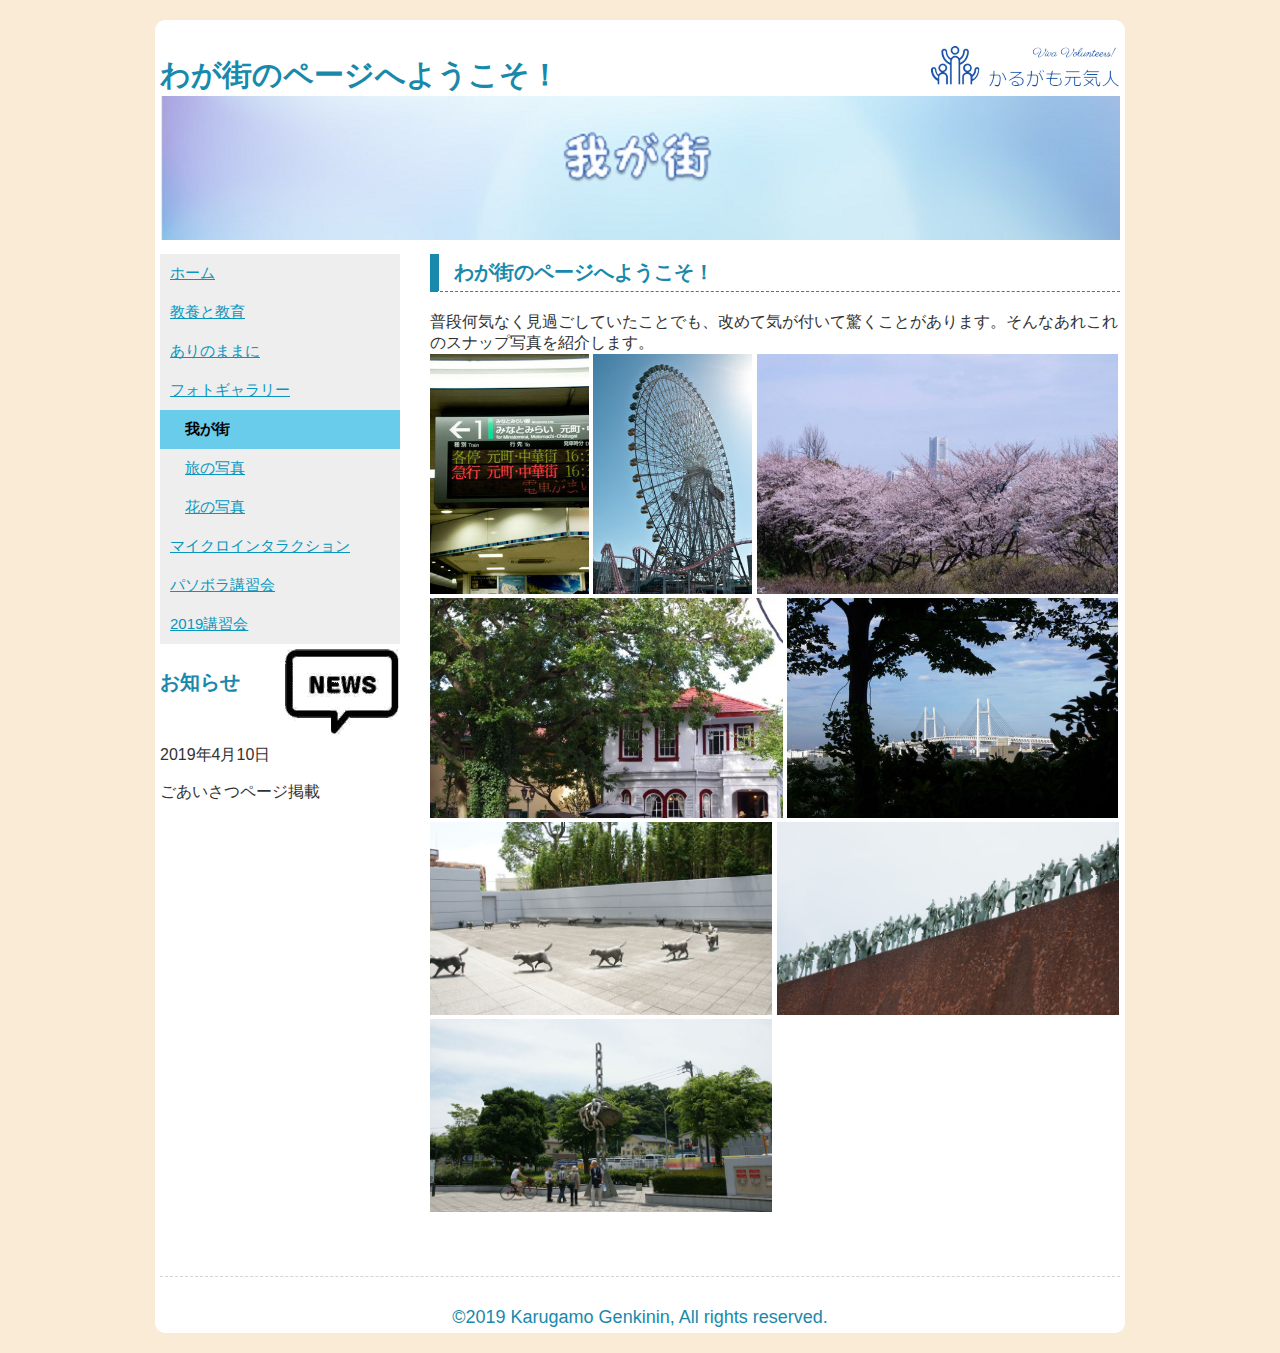
<file: text/wagamati.html>
<!DOCTYPE html>
<html lang="ja">

<head>
    <meta charset="UTF-8">
    <title>カルガモ元気人</title>
    <link rel="stylesheet" href="../css/base.css" type="text/css">
    <!--<link rel="stylesheet" href="../css/goaisatu.css" type="text/css">-->
    <!--<link rel="stylesheet" href="../css/column3.css" type="text/css">-->

</head>

<body>
    <div id="container">
        <header>
            <h1>わが街のページへようこそ！
            </h1>
            <img src="../images/header-wagamati.jpg" width="960" alt="">
        </header>
        <main>
            <h1>わが街のページへようこそ！</h1>
            <p>普段何気なく見過ごしていたことでも、改めて気が付いて驚くことがあります。そんなあれこれのスナップ写真を紹介します。</p>
            <figure>
                <img src="../images/wagamati1.jpg" height="240" alt="">
                <img src="../images/wagamati2.jpg" height="240" alt="">
                <img src="../images/wagamati3.jpg" height="240" alt="">
                <img src="../images/wagamati4.jpg" height="220" alt="">
                <img src="../images/wagamati5.jpg" height="220" alt="">
                <img src="../images/wagamati6.jpg" height="193" alt="">
                <img src="../images/wagamati7.jpg" height="193" alt="">
                <img src="../images/wagamati8.jpg" height="193" alt="">
            </figure>
        </main>
        <nav>
            <ul>
                <li><a href="../index.html">ホーム</a></li>
                <!--<li><a class="level2 current2" href="">ごあいさつ</a></li>-->
                <li><a href="kyouyou.html">教養と教育</a></li>
                <li><a href="arinimamani.html">ありのままに</a></li>
                <li><a href="photogallery.html">フォトギャラリー</a></li>
                <li><a class="level2 current2" href="">我が街</a></li>
                <li><a class="level2" href="tabi.html">旅の写真</a></li>
                <li><a class="level2" href="hana.html">花の写真</a></li>
                <li><a href="micro-interaction.html">マイクロインタラクション</a></li>
                <!--<li><a href="">お問い合わせ</a></li>-->
                <li><a href="kosyu.html">パソボラ講習会</a></li>
                <li><a href="http://kanto.me/pasobora10/30/index.html">2019講習会</a></li>
            </ul>
            <figure><img src="../images/osirase.gif" alt="osirase"></figure>
            <h1>お知らせ</h1>
            <p class="clear">2019年4月10日</p>
            <p>ごあいさつページ掲載</p>
        </nav>
        <footer>
            <p> ©2019 Karugamo Genkinin, All rights reserved.</p>
        </footer>
    </div>
</body>

</html>
</file>
<file: css/base.css>
@charset "UTF-8";


* {
    margin: 0;
    padding: 0;
}

body {
    font-family: "メイリオ", "ＭＳ Ｐゴシック", sans-serif;
    font-size: 16px;
    color: #333333;
    background-color: antiquewhite;

}

.clear {
    clear: both;
}

header {
    padding: 30px 0 10px;
    background-image: url(../images/logo.png);
    background-repeat: no-repeat;
    background-position: right 20px;
}

header h1 {
    color: #1889ab;
    font-size: 30px;
}

#container {
    width: 960px;
    background-color: #fff;
    padding: 5px;
    border-radius: 10px;
    margin: 20px auto;
}

main {
    float: right;
    width: 690px;
    margin: 0 0 60px;
}

main h1 {
    margin: 0 0 20px;
    padding: 5px 0 5px 15px;
    border-left: 9px solid #1889ab;
    border-bottom: 1px dashed #1889ab;
    color: #1889ab;
    font-size: 20px;
}

main h2 {
    margin: 25px 0 20px;
    padding: 5px 0 5px 15px;
    border-left: 9px solid #69cced;
    color: #1889ab;
    font-size: 18px;
}

main h3 {
    margin: 25px 0 20px;
    padding: 0 0 4px;
    border-bottom: 1px dashed #d4d4d4;
    color: #3A3A3A;
    font-size: 16px;
}

/*=======nav======*/
nav {
    float: left;
    width: 240px;
}

nav ul {
    list-style-type: none;
    background-color: #eee;
}

nav ul li a {
    display: block;
    color: #0896be;
    padding: 10px;
    font-size: 15px;
}

nav ul li a.current {
    background-color: #1889ab;
    color: #fff;
    text-decoration: none;
    font-weight: bold;
}

nav ul li a.current2 {
    background-color: #69cceb;
    color: #000;
    text-decoration: none;
    font-weight: bold;
}

nav ul li a:hover {
    background-color: #1889ab;
    color: #fff;
    text-decoration: none;
    font-weight: bold;
}

nav li a.level2 {
    padding-left: 25px;
}

nav li a.level3 {
    padding-left: 40px;
}

nav li a.level2:hover {
    background-color: #69cceb;
    color: #000;
}

nav h1 {
    font-size: 20px;
    color: #1889ab;
    margin: 25px 0 20px;
}

nav figure {
    padding: 5px 0;
    float: right;
}

nav p {
    display: block;
    margin-block-start: 1em;
    margin-block-end: 1em;
    margin-inline-start: 0px;
    margin-inline-end: 0px;
}

footer {
    clear: both;
    padding: 30px 0 0;
    border-top: 1px dashed #d4d4d4;
}

footer p {
    text-align: center;
    font-size: 18px;
    color: #1889ab;
}
</file>
<file: css/column3.css>
@charset "UTF-8";

.column {
    display: flex;
    justify-content: space-between;
}

.column3 {
    width: 220px;
    float: left;
}

main h3 {
    text-align: center;
}
</file>
<file: css/goaisatu.css>
@charset "UTF-8";

.right {
    float: right;
    margin-left: 15px;
}

.left {
    float: left;
    margin-right: 15px;
}

.left img {}
</file>
<file: css/hp_sakusei.css>
@charset "UTF-8";
.dl {
   font-size: 20px;
   width: 180px;
   text-align: center;
}
.dl a{
   border: 1px solid #333;
   padding: 5px;
   border-radius: 5px;
   display: block;
   background-color: #337ab7;
   color: #fff;
   text-decoration: none;
}
div.pdf {
   display: flex;
   margin-bottom: 15px;
}
.pdf figure {
   margin-right: 10px;
}
.bold {
   font-weight: bold;
}
</file>
<file: css/kosyu.css>
@charset "utf-8";

* {
    font-family: メイリオ, "MS Pゴシック",
        sans-serif;
    font-size: 12px;
    color: #666;
    margin: 0;
    padding: 0;
}

body {
    background-image: url("../images/bg.gif")
}

h1 {
    font-size: 20px;
    padding: 10px 20px;
}

h2 {
    font-size: 18px;
    background-color: mediumblue;
    color: #fff;
    padding: 5px 5px 5px 10px;
    margin: 20px 0;
}

p {
    line-height: 1.5;
    margin: 0 5px 20px 5px;
}

#container {
    width: 700px;
    margin: 0 auto;
    background-color: #fff;
}

header p {
    font-size: 80％;
    text-align: right;
    margin: 0;
}

footer {
    background-color: #666;
}

footer p {
    text-align: center;
    color: #fff;
}

ul {
    list-style-type: none;
    margin: 10px 5px 20px 5px;
    line-height: 2;
}

li {
    padding-left: 30px;
    background-image: url(../images/button.gif);
    background-repeat: no-repeat;
    background-position: 2px 4px;
}

table,
th,
td {
    border: 1px #666 solid;
}

table {
    border-collapse: collapse;
    margin: 10px 5px 20px 5px;
}

th,
td {
    padding: 5px 10px;
}
</file>
<file: css/kyouiku.css>
@charset "UTF-8";

main ul {
    margin: 20px 50px;
}

main h3 {
    margin-top: 150px;

}
</file>
<file: css/column4.css>
@charset"UTF-8";
.column4{
    width: 152px
}
.column4 figure{
    	text-align:center;
}
</file>
